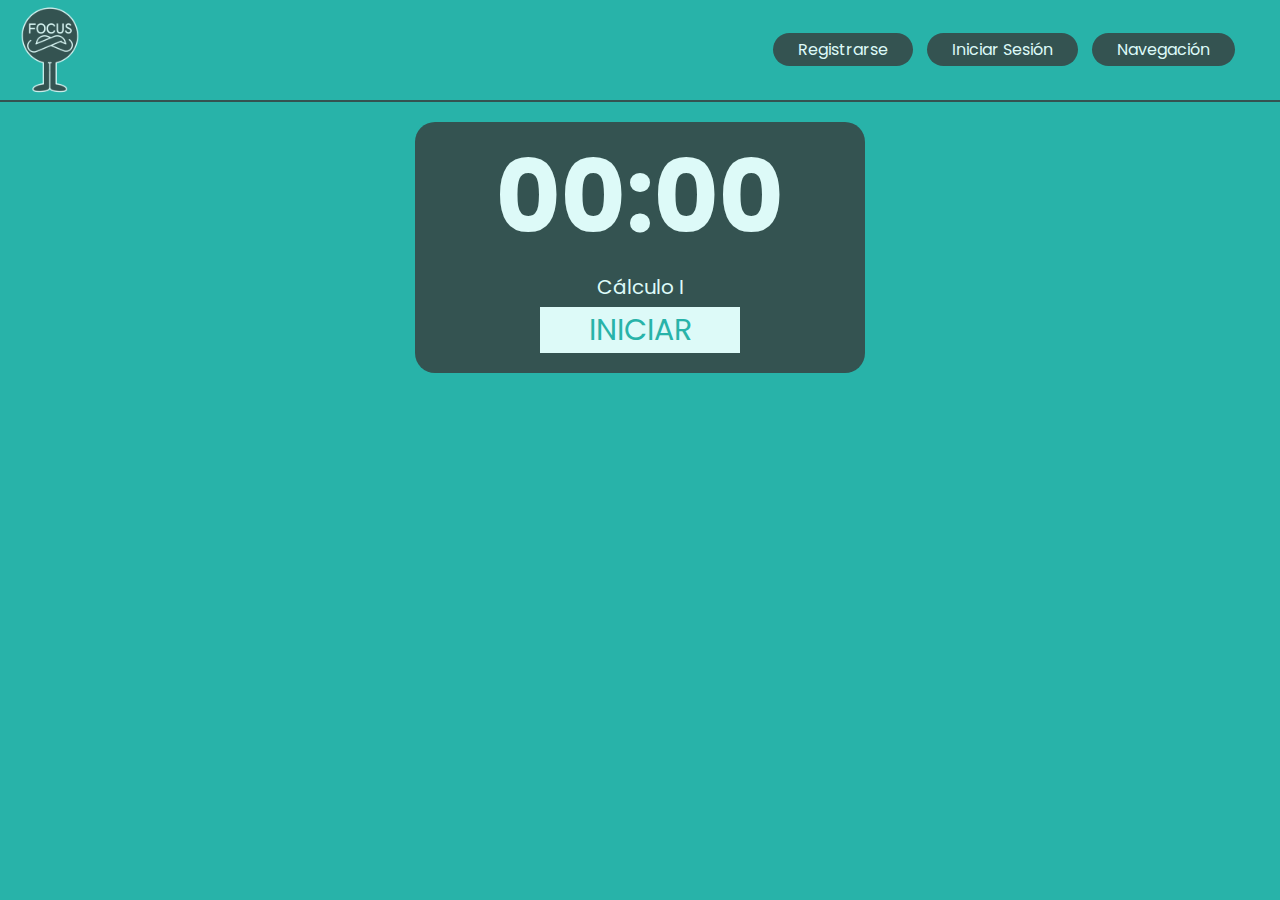
<file: Código/index.html>
<html lang="es">
<head>

    <meta charset="UTF-8">
    <meta http-equiv="X-UA-Compatible" content="IE=edge">
    <meta name="viewport" content="width=device-width, initial-scale=1.0">
    <link rel="stylesheet" href="index.css">
    <link href='https://unpkg.com/boxicons@2.0.9/css/boxicons.min.css' rel='stylesheet'>
    <title>Inicio</title>
    
</head>

<body>
    <header>
        <div class="izquierda">
          <img src="Focus1.png">
        </div>
    
        <div class="derecha">
          <a href="reg.html">Registrarse</a>
          <a href="ini.html">Iniciar Sesión</a>
          <a href="nav.html">Navegación</a>
        </div>
    </header>
    <hr color="#345351">

    <div class="abajo">
        <h1 id="tem">00:00</h1>
        <p>Cálculo I</p>
        <input type="button" onclick="temporizador()" value="INICIAR">
    </div>

    <script src="index.js"></script>
</body>
</file>
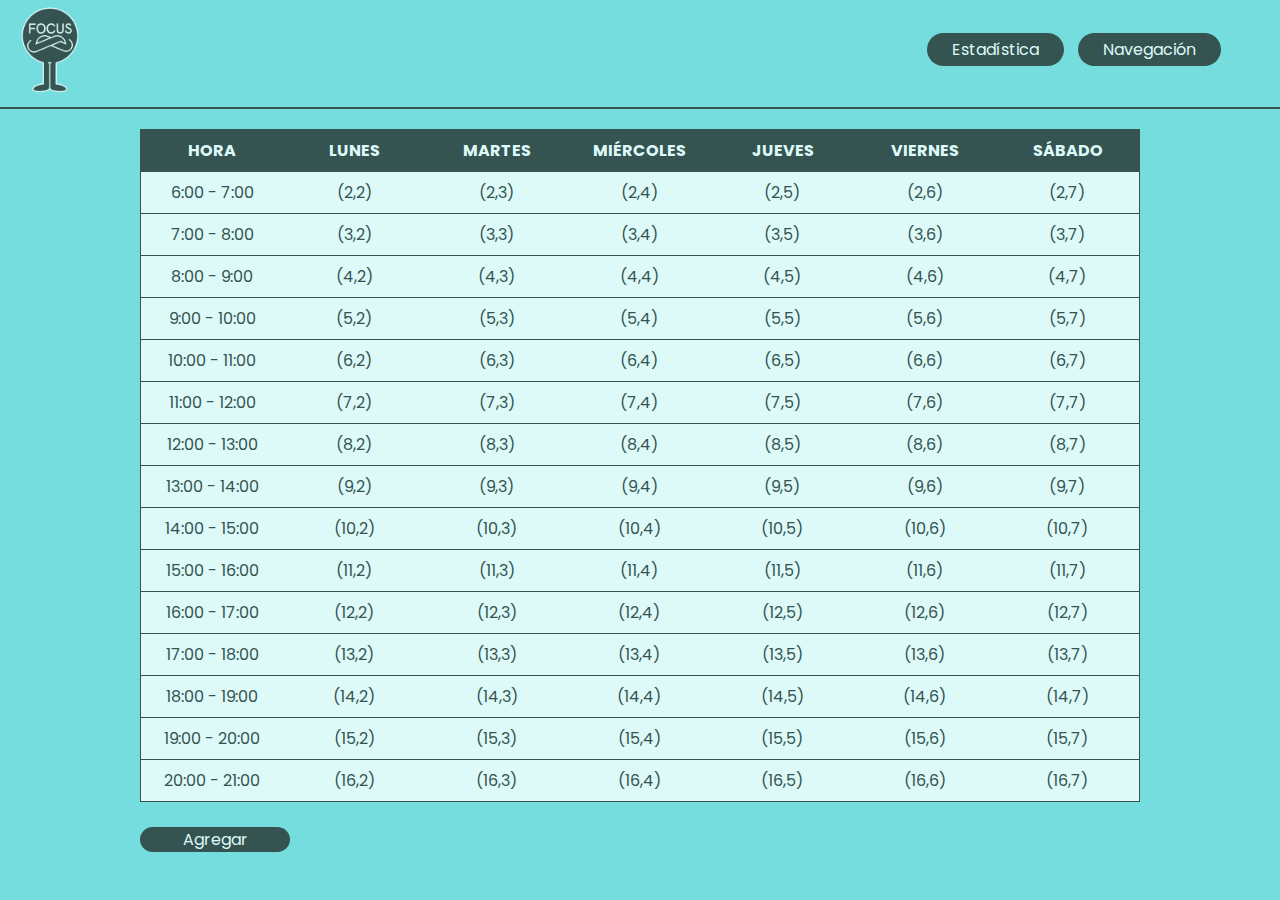
<file: Código/hor.html>
<!DOCTYPE html>
<html>

<head>
  <meta charset="utf-8">
  <meta http-equiv="X-UA-Compatible" content="IE=edge">
  <meta name="viewport" content="width=device-width, initial-scale=1.0">
  <title>Horario</title>
  <link rel="stylesheet" href="hor.css">
  <link href='https://unpkg.com/boxicons@2.0.9/css/boxicons.min.css' rel='stylesheet'>
</head>

<body>
  <header>
    <div class="izquierda">
      <img src="Focus1.png">
    </div>

    <div class="derecha">
      <a href="">Estadística</a>
      <a href="nav.html">Navegación</a>
    </div>
  </header>
  <hr color="#345351">

  <div class="abajo">
    <table id="horario">
      <thead>
        <tr>
          <th>Hora</th>
          <th>Lunes</th>
          <th>Martes</th>
          <th>Miércoles</th>
          <th>Jueves</th>
          <th>Viernes</th>
          <th>Sábado</th>
        </tr>
      </thead>

      <tbody>
        <tr>
          <td data-datos="Hora">6:00 - 7:00</td>
          <td data-datos="Lunes">(2,2)</td>
          <td data-datos="Martes">(2,3)</td>
          <td data-datos="Miércoles">(2,4)</td>
          <td data-datos="Jueves">(2,5)</td>
          <td data-datos="Viernes">(2,6)</td>
          <td data-datos="Sábado">(2,7)</td>
        </tr>
        <tr>
          <td data-datos="Hora">7:00 - 8:00</td>
          <td data-datos="Lunes">(3,2)</td>
          <td data-datos="Martes">(3,3)</td>
          <td data-datos="Miércoles">(3,4)</td>
          <td data-datos="Jueves">(3,5)</td>
          <td data-datos="Viernes">(3,6)</td>
          <td data-datos="Sábado">(3,7)</td>
        </tr>
        <tr>
          <td data-datos="Hora">8:00 - 9:00</td>
          <td data-datos="Lunes">(4,2)</td>
          <td data-datos="Martes">(4,3)</td>
          <td data-datos="Miércoles">(4,4)</td>
          <td data-datos="Jueves">(4,5)</td>
          <td data-datos="Viernes">(4,6)</td>
          <td data-datos="Sábado">(4,7)</td>
        </tr>
        <tr>
          <td data-datos="Hora">9:00 - 10:00</td>
          <td data-datos="Lunes">(5,2)</td>
          <td data-datos="Martes">(5,3)</td>
          <td data-datos="Miércoles">(5,4)</td>
          <td data-datos="Jueves">(5,5)</td>
          <td data-datos="Viernes">(5,6)</td>
          <td data-datos="Sábado">(5,7)</td>
        </tr>
        <tr>
          <td data-datos="Hora">10:00 - 11:00</td>
          <td data-datos="Lunes">(6,2)</td>
          <td data-datos="Martes">(6,3)</td>
          <td data-datos="Miércoles">(6,4)</td>
          <td data-datos="Jueves">(6,5)</td>
          <td data-datos="Viernes">(6,6)</td>
          <td data-datos="Sábado">(6,7)</td>
        </tr>
        <tr>
          <td data-datos="Hora">11:00 - 12:00</td>
          <td data-datos="Lunes">(7,2)</td>
          <td data-datos="Martes">(7,3)</td>
          <td data-datos="Miércoles">(7,4)</td>
          <td data-datos="Jueves">(7,5)</td>
          <td data-datos="Viernes">(7,6)</td>
          <td data-datos="Sábado">(7,7)</td>
        </tr>
        <tr>
          <td data-datos="Hora">12:00 - 13:00</td>
          <td data-datos="Lunes">(8,2)</td>
          <td data-datos="Martes">(8,3)</td>
          <td data-datos="Miércoles">(8,4)</td>
          <td data-datos="Jueves">(8,5)</td>
          <td data-datos="Viernes">(8,6)</td>
          <td data-datos="Sábado">(8,7)</td>
        </tr>
        <tr>
          <td data-datos="Hora">13:00 - 14:00</td>
          <td data-datos="Lunes">(9,2)</td>
          <td data-datos="Martes">(9,3)</td>
          <td data-datos="Miércoles">(9,4)</td>
          <td data-datos="Jueves">(9,5)</td>
          <td data-datos="Viernes">(9,6)</td>
          <td data-datos="Sábado">(9,7)</td>
        </tr>
        <tr>
          <td data-datos="Hora">14:00 - 15:00</td>
          <td data-datos="Lunes">(10,2)</td>
          <td data-datos="Martes">(10,3)</td>
          <td data-datos="Miércoles">(10,4)</td>
          <td data-datos="Jueves">(10,5)</td>
          <td data-datos="Viernes">(10,6)</td>
          <td data-datos="Sábado">(10,7)</td>
        </tr>
        <tr>
          <td data-datos="Hora">15:00 - 16:00</td>
          <td data-datos="Lunes">(11,2)</td>
          <td data-datos="Martes">(11,3)</td>
          <td data-datos="Miércoles">(11,4)</td>
          <td data-datos="Jueves">(11,5)</td>
          <td data-datos="Viernes">(11,6)</td>
          <td data-datos="Sábado">(11,7)</td>
        </tr>
        <tr>
          <td data-datos="Hora">16:00 - 17:00</td>
          <td data-datos="Lunes">(12,2)</td>
          <td data-datos="Martes">(12,3)</td>
          <td data-datos="Miércoles">(12,4)</td>
          <td data-datos="Jueves">(12,5)</td>
          <td data-datos="Viernes">(12,6)</td>
          <td data-datos="Sábado">(12,7)</td>
        </tr>
        <tr>
          <td data-datos="Hora">17:00 - 18:00</td>
          <td data-datos="Lunes">(13,2)</td>
          <td data-datos="Martes">(13,3)</td>
          <td data-datos="Miércoles">(13,4)</td>
          <td data-datos="Jueves">(13,5)</td>
          <td data-datos="Viernes">(13,6)</td>
          <td data-datos="Sábado">(13,7)</td>
        </tr>
        <tr>
          <td data-datos="Hora">18:00 - 19:00</td>
          <td data-datos="Lunes">(14,2)</td>
          <td data-datos="Martes">(14,3)</td>
          <td data-datos="Miércoles">(14,4)</td>
          <td data-datos="Jueves">(14,5)</td>
          <td data-datos="Viernes">(14,6)</td>
          <td data-datos="Sábado">(14,7)</td>
        </tr>
        <tr>
          <td data-datos="Hora">19:00 - 20:00</td>
          <td data-datos="Lunes">(15,2)</td>
          <td data-datos="Martes">(15,3)</td>
          <td data-datos="Miércoles">(15,4)</td>
          <td data-datos="Jueves">(15,5)</td>
          <td data-datos="Viernes">(15,6)</td>
          <td data-datos="Sábado">(15,7)</td>
        </tr>
        <tr>
          <td data-datos="Hora">20:00 - 21:00</td>
          <td data-datos="Lunes">(16,2)</td>
          <td data-datos="Martes">(16,3)</td>
          <td data-datos="Miércoles">(16,4)</td>
          <td data-datos="Jueves">(16,5)</td>
          <td data-datos="Viernes">(16,6)</td>
          <td data-datos="Sábado">(16,7)</td>
        </tr>
      </tbody>
    </table>
    <br>
    <input type="button" onclick="cambiarContenido()" value="Agregar">
  </div>

  <script src="hor.js"></script>
</body>

</html>
</file>
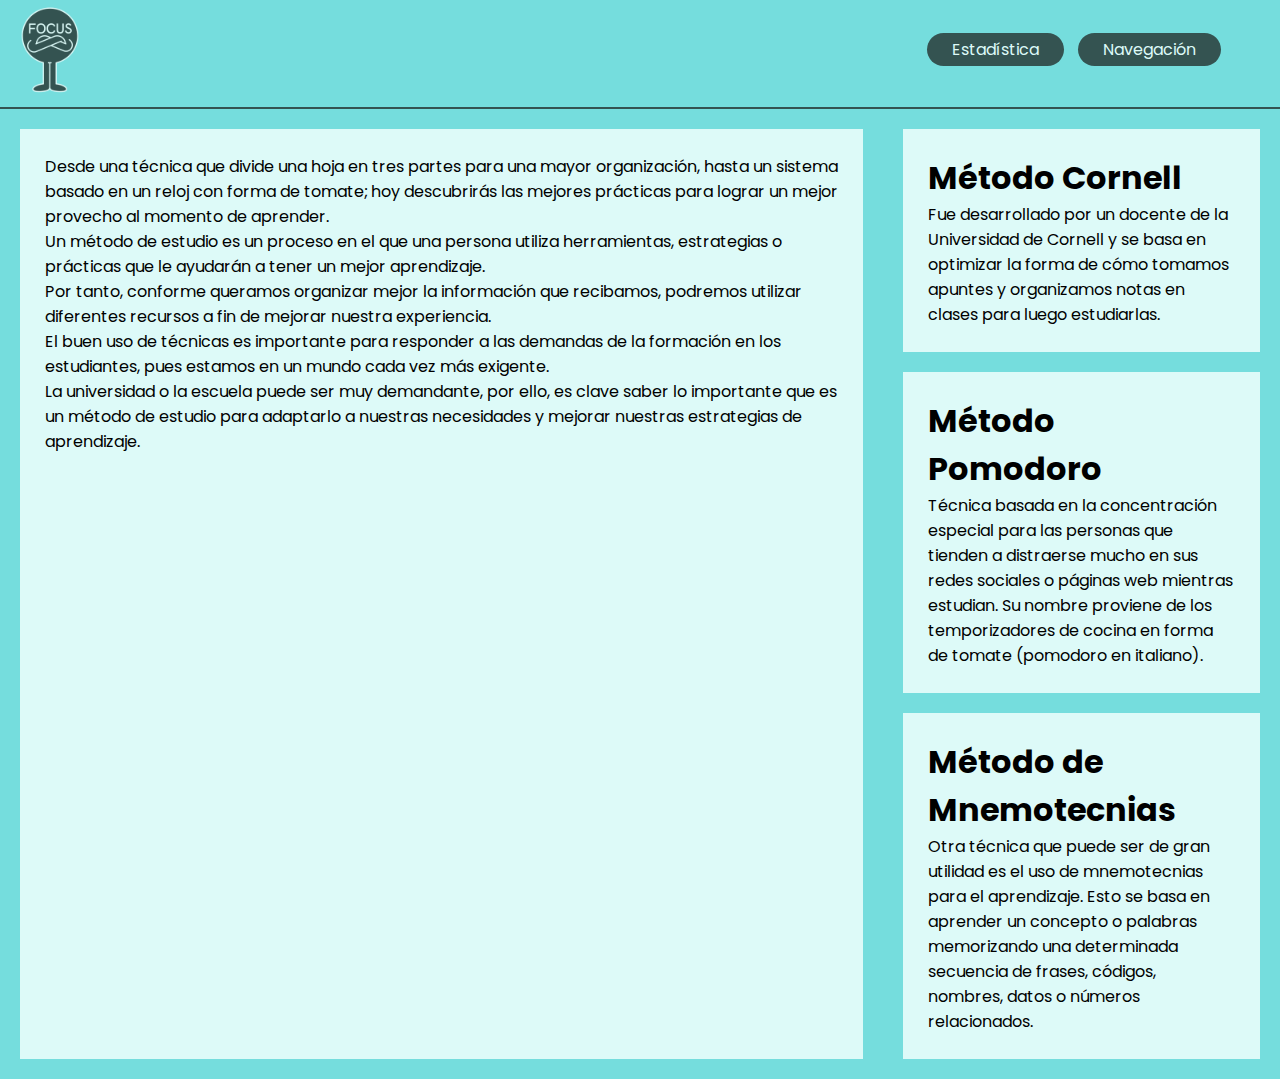
<file: Código/met.html>
<!DOCTYPE html>
<html lang="en">
<head>
    <meta charset="UTF-8">
    <meta http-equiv="X-UA-Compatible" content="IE=edge">
    <meta name="viewport" content="width=device-width, initial-scale=1.0">
    <title>Métodos de Estudio</title>
    <link rel="stylesheet" href="met.css">
    <link href='https://unpkg.com/boxicons@2.0.9/css/boxicons.min.css' rel='stylesheet'>
</head>

<body>
    <header>
        <div class="izquierda">
          <img src="Focus1.png">
        </div>
    
        <div class="derecha">
          <a href="">Estadística</a>
          <a href="nav.html">Navegación</a>
        </div>
    </header>
    <hr color="#345351">

    <section class="principal">
        <div class="abajo">
            <p>Desde una técnica que divide una hoja en tres partes para una mayor
            organización, hasta un sistema basado en un reloj con forma de tomate; hoy
            descubrirás las mejores prácticas para lograr un mejor provecho al momento de
            aprender.</p>
            <p>Un método de estudio es un proceso en el que una persona utiliza
            herramientas, estrategias o prácticas que le ayudarán a tener un mejor
            aprendizaje.</p>
            <p>Por tanto, conforme queramos organizar mejor la información que recibamos,
            podremos utilizar diferentes recursos a fin de mejorar nuestra experiencia.</p>
            <p>El buen uso de técnicas es importante para responder a las demandas de la
            formación en los estudiantes, pues estamos en un mundo cada vez más exigente.</p>
            <p>La universidad o la escuela puede ser muy demandante, por ello, es clave saber
            lo importante que es un método de estudio para adaptarlo a nuestras necesidades y
            mejorar nuestras estrategias de aprendizaje.</p>
        </div>
        <div class="abajo">
            <div>
                <h1>Método Cornell</h1>
                <p>Fue desarrollado por un docente de la Universidad de Cornell y se basa en
                optimizar la forma de cómo tomamos apuntes y organizamos notas en clases para
                luego estudiarlas.</p>
            </div>
            <div>
                <h1>Método Pomodoro</h1>
                <p>Técnica basada en la concentración especial para las personas que tienden a
                distraerse mucho en sus redes sociales o páginas web mientras estudian. Su
                nombre proviene de los temporizadores de cocina en forma de tomate (pomodoro en
                italiano).</p>
            </div>
            <div>
                <h1>Método de Mnemotecnias</h1>
                <p>Otra técnica que puede ser de gran utilidad es el uso de mnemotecnias para
                el aprendizaje. Esto se basa en aprender un concepto o palabras memorizando una
                determinada secuencia de frases, códigos, nombres, datos o números
                relacionados.</p>
            </div>
        </div>
    </section>
    
</body>
</html>
</file>
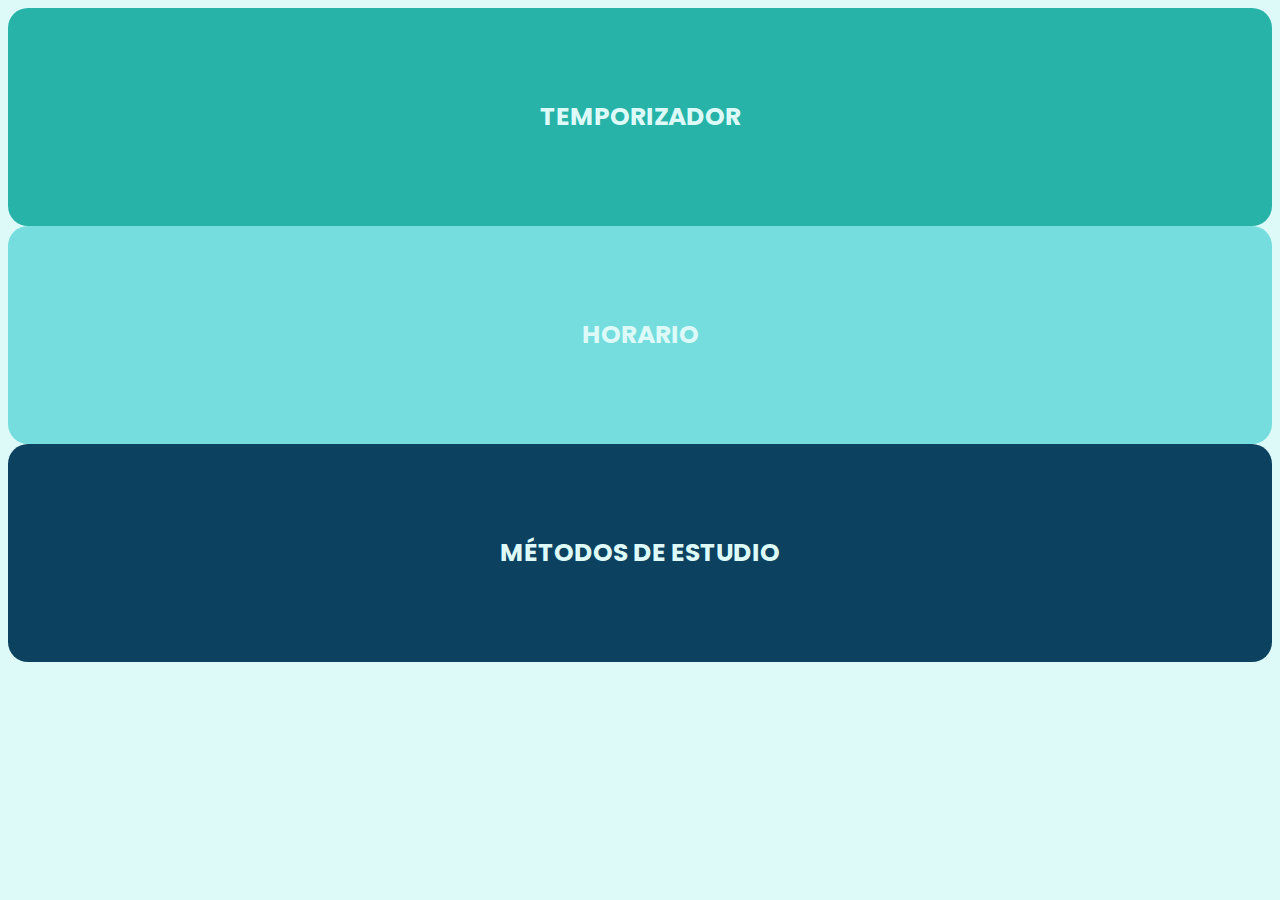
<file: Código/nav.html>
<html lang="es">
<head>

    <meta charset="UTF-8">
    <meta http-equiv="X-UA-Compatible" content="IE=edge">
    <meta name="viewport" content="width=device-width, initial-scale=1.0">
    <title>Navegación</title>
    <link rel="stylesheet" href="nav.css">
    <link href='https://unpkg.com/boxicons@2.0.9/css/boxicons.min.css' rel='stylesheet'>
    
</head>

<body>
    <a href="index.html" class="d1">TEMPORIZADOR</a>
    <a href="hor.html" class="d2">HORARIO</a>
    <a href="met.html" class="d3">MÉTODOS DE ESTUDIO</a>
</body>
</file>
<file: Código/index.css>
@import url('https://fonts.googleapis.com/css2?family=Poppins:wght@300;400;600;700&display=swap');

*{
    font-family: 'Poppins', sans-serif;
    padding: 0px;
    margin: 0px;
}


body{
    background-color: #28b3a9;
}

header{
    display: flex;
}

.izquierda{
    width: 60%;
}

img{
    width: 100px;
}

.derecha a{
    color: #ddfaf8;
    text-decoration: none;
    padding: 5px 25px;
    margin: 0 5px;
    background-color: #345351;
    border-radius: 20px;
    line-height: 100px;
}

.derecha a:hover{
    text-decoration: underline;
}

hr{
    margin-bottom: 20px;
}

.abajo{
    color: #ddfaf8;
    width: 450px;
    border-radius: 20px;
    background-color: #345351;
    text-align: center;
    margin: 0 auto;
    padding-bottom: 20px;
}

h1{
    font-size: 100px;
    margin: 0;
}

p{
    font-size: 20px;
    margin-bottom: 5px;
    margin-top: 0;
}

input{
    font-size: 30px;
    border: none;
    color: #28b3a9;
    background-color: #ddfaf8;
    width: 200px;
}

input:hover{
    text-decoration: underline;
}
</file>
<file: Código/hor.css>
@import url('https://fonts.googleapis.com/css2?family=Poppins:wght@300;400;600;700&display=swap');

*{
    font-family: 'Poppins', sans-serif;
    padding: 0px;
    margin: 0px;
}


body{
    background-color: #75dddd;
}

header{
    display: flex;
}

.izquierda{
    width: 72%;
}

img{
    width: 100px;
}

.derecha a{
    color: #ddfaf8;
    text-decoration: none;
    padding: 5px 25px;
    margin: 0 5px;
    background-color: #345351;
    border-radius: 20px;
    line-height: 100px;
}

.derecha a:hover{
    text-decoration: underline;
}

hr{
    margin-bottom: 20px;
}

.abajo{
    width: 100%;
    max-width: 1000px;
    margin: auto;
}

#horario{
    width: 100%;
    border: 1px solid #345351;
    border-collapse: collapse;
    margin: 0;
    padding: 0;
    table-layout: fixed;
}

#horario tr{
    background-color: #ddfaf8;
    border: 1px solid #345351;
}

#horario th, #horario td{
    font-size: 16px;
    padding: 8px;
    text-align: center;
    color: #345351;
}

#horario thead th{
    text-transform: uppercase;
    background-color: #345351;
    color: #ddfaf8;
}

#horario tbody tr:hover{
    background-color: rgba(0, 0, 0, 0.2)
}

#horario tbody td:hover{
    background-color: rgba(0, 0, 0, 0.3);
}

@media screen and (max-width: 600px){
    #horario{
        border: 0px;
    }

    #horario thead{
        display: none;
    }

    #table tr{
        margin-bottom: 8px;
        border-bottom: 4px solid #345351;
        display: block;
    }

    #horario th, #horario td{
        font-size: 12px;
    }

    #horario td{
        display: block;
        border-bottom: 1px solid #345351;
        text-align: right;
    }

    #horario td:last-child{
        border-bottom: 0px;
    }

    #horario td::before{
        content: attr(data-datos);
        font-weight: bold;
        text-transform: uppercase;
        float: left;
    }
}

input{
    border: none;
    background-color: #345351;
    border-radius: 20px;
    color: #ddfaf8;
    width: 150px;
    font-size: 16px;
}

input:hover{
    text-decoration: underline;
}
</file>
<file: Código/met.css>
@import url('https://fonts.googleapis.com/css2?family=Poppins:wght@300;400;600;700&display=swap');

*{
    font-family: 'Poppins', sans-serif;
    padding: 0px;
    margin: 0px;
}


body{
    background-color: #75dddd;
}

header{
    display: flex;
}

.izquierda{
    width: 72%;
}

img{
    width: 100px;
}

.derecha a{
    color: #ddfaf8;
    text-decoration: none;
    padding: 5px 25px;
    margin: 0 5px;
    background-color: #345351;
    border-radius: 20px;
    line-height: 100px;
}

.derecha a:hover{
    text-decoration: underline;
}

.principal{
    display: flex;
}

.abajo{
    flex: 1;
}

.abajo:first-child{
    flex: 2;
    padding: 25px;
    background-color: #ddfaf8;
    margin: 20px;
}

.abajo div{
    padding: 25px;
    background-color: #ddfaf8;
    margin: 20px;
}
</file>
<file: Código/nav.css>
@import url('https://fonts.googleapis.com/css2?family=Poppins:wght@300;400;600;700&display=swap');

*{
    font-family: 'Poppins', sans-serif;
}

body{
    background-color: #ddfaf8;
    text-align: center;
}

a{
    color: #ddfaf8;
    font-weight: bold;
    font-size: 25px;
    text-decoration: none;
    padding: 90px;
    border-radius: 20px;
    display: grid;
}

a:hover{
    text-decoration: underline;
}

.d1{
    background-color: #28b3a9;
}

.d2{
    background-color: #75dddd;
}

.d3{
    background-color: #0c4160;
}

.d4{
    background-color: #68869a;
}
</file>
